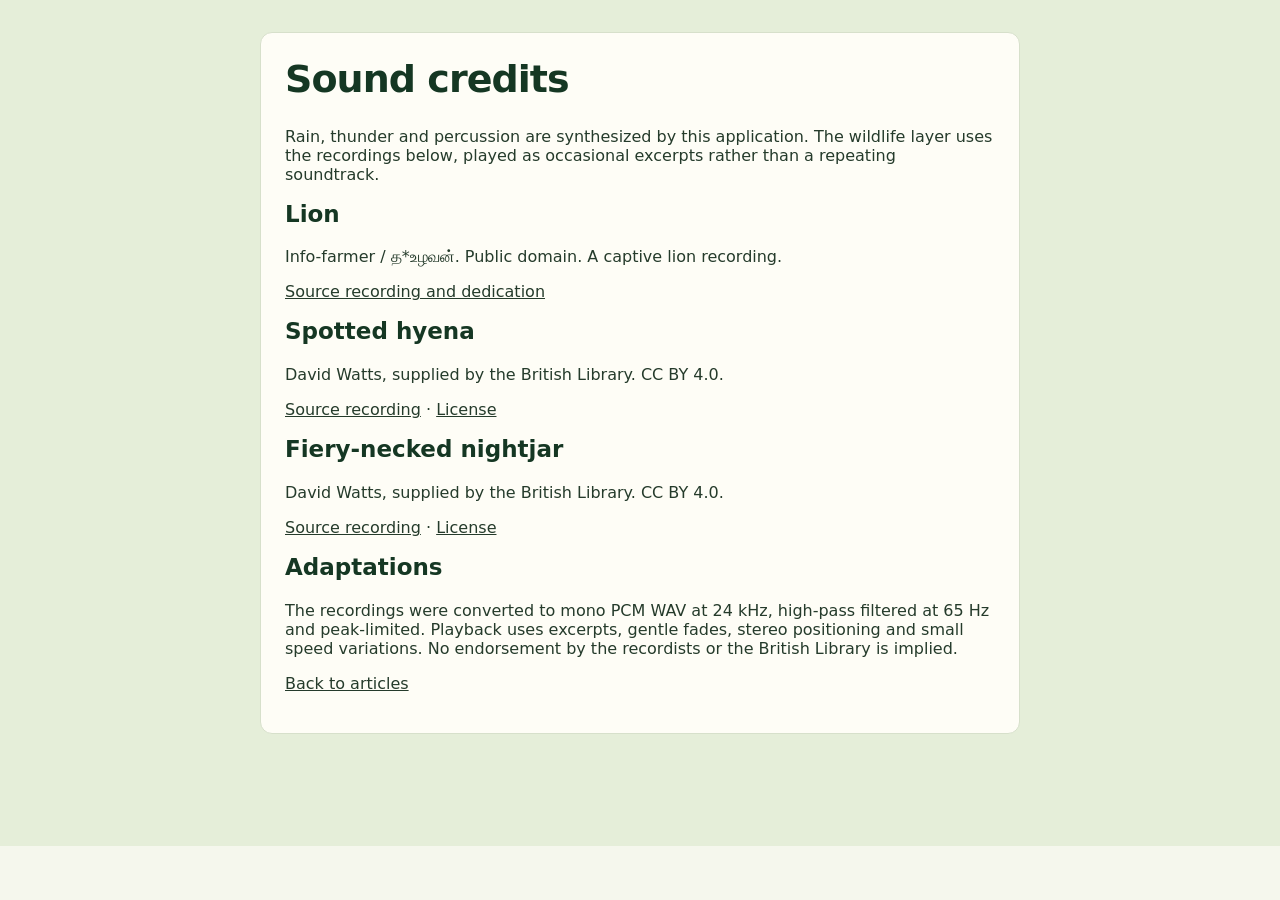
<file: wiki/simplefront/assets/audio/credits.html>
<!doctype html>
<html lang="en">
<head>
  <meta charset="utf-8" />
  <meta name="viewport" content="width=device-width, initial-scale=1" />
  <title>Sound credits</title>
  <link rel="stylesheet" href="../../style.css?v=4" />
</head>
<body>
  <main class="page">
    <section class="form-page">
      <h1>Sound credits</h1>
      <p>Rain, thunder and percussion are synthesized by this application. The wildlife layer uses the recordings below, played as occasional excerpts rather than a repeating soundtrack.</p>
      <h2>Lion</h2>
      <p>Info-farmer / த*உழவன். Public domain. A captive lion recording.</p>
      <p><a href="https://commons.wikimedia.org/wiki/File:Lion_raring-sound1TamilNadu178.ogg">Source recording and dedication</a></p>
      <h2>Spotted hyena</h2>
      <p>David Watts, supplied by the British Library. CC BY 4.0.</p>
      <p><a href="https://commons.wikimedia.org/wiki/File:Spotted_Hyaena_(Crocuta_crocuta)_(W1CDR0000381_BD12).ogg">Source recording</a> · <a href="https://creativecommons.org/licenses/by/4.0/">License</a></p>
      <h2>Fiery-necked nightjar</h2>
      <p>David Watts, supplied by the British Library. CC BY 4.0.</p>
      <p><a href="https://commons.wikimedia.org/wiki/File:African_Dusky_Nightjar_(Caprimulgus_pectoralis)_(W1CDR0000386_BD28).ogg">Source recording</a> · <a href="https://creativecommons.org/licenses/by/4.0/">License</a></p>
      <h2>Adaptations</h2>
      <p>The recordings were converted to mono PCM WAV at 24 kHz, high-pass filtered at 65 Hz and peak-limited. Playback uses excerpts, gentle fades, stereo positioning and small speed variations. No endorsement by the recordists or the British Library is implied.</p>
      <p><a href="../../">Back to articles</a></p>
    </section>
  </main>
</body>
</html>
</file>
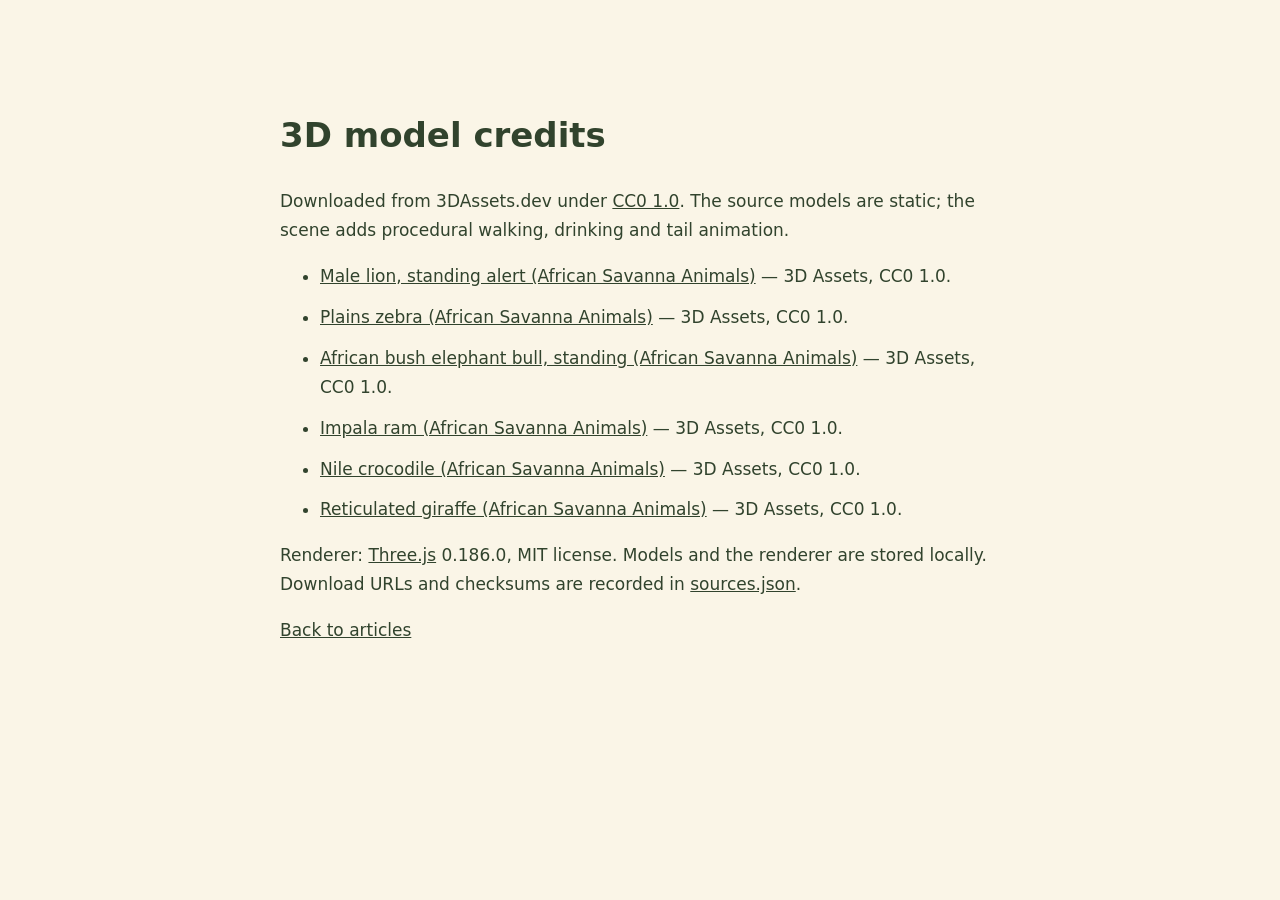
<file: wiki/simplefront/assets/models/credits.html>
<!doctype html><html lang="en"><meta charset="utf-8"><meta name="viewport" content="width=device-width,initial-scale=1"><title>3D model credits</title><style>body{max-width:720px;margin:60px auto;padding:24px;font:17px/1.7 system-ui;color:#31432d;background:#faf5e7}a{color:inherit}li{margin:12px 0}</style><h1>3D model credits</h1><p>Downloaded from 3DAssets.dev under <a href="https://creativecommons.org/publicdomain/zero/1.0/">CC0 1.0</a>. The source models are static; the scene adds procedural walking, drinking and tail animation.</p><ul><li><a href="https://3dassets.dev/assets/savanna-wildlife-lion-male-standing-e2078874">Male lion, standing alert (African Savanna Animals)</a> — 3D Assets, CC0 1.0.</li>
<li><a href="https://3dassets.dev/assets/savanna-wildlife-plains-zebra-6fd05a16">Plains zebra (African Savanna Animals)</a> — 3D Assets, CC0 1.0.</li>
<li><a href="https://3dassets.dev/assets/savanna-wildlife-african-elephant-bull-3c1c133e">African bush elephant bull, standing (African Savanna Animals)</a> — 3D Assets, CC0 1.0.</li>
<li><a href="https://3dassets.dev/assets/savanna-wildlife-impala-ram-46cb6825">Impala ram (African Savanna Animals)</a> — 3D Assets, CC0 1.0.</li>
<li><a href="https://3dassets.dev/assets/savanna-wildlife-nile-crocodile-15cb4d60">Nile crocodile (African Savanna Animals)</a> — 3D Assets, CC0 1.0.</li>
<li><a href="https://3dassets.dev/assets/savanna-wildlife-reticulated-giraffe-9d85623f">Reticulated giraffe (African Savanna Animals)</a> — 3D Assets, CC0 1.0.</li></ul><p>Renderer: <a href="https://threejs.org/">Three.js</a> 0.186.0, MIT license. Models and the renderer are stored locally. Download URLs and checksums are recorded in <a href="sources.json">sources.json</a>.</p><a href="../../index.html">Back to articles</a></html>
</file>
<file: wiki/simplefront/style.css>
/* Jungle colors and compact illustrations, shared by all pages. */
:root {
  --forest: #214b32;
  --forest-dark: #153723;
  --muted: #596957;
  --line: #d7e0cb;
  --surface: #fffef8;
  --background: #f5f7ed;
  color: #253b2b;
  background: var(--background);
  font-family: system-ui, -apple-system, BlinkMacSystemFont, "Segoe UI", sans-serif;
  font-synthesis: none;
}
* { box-sizing: border-box; }
body {
  margin: 0;
  min-width: 320px;
  padding-bottom: 80px;
  background: #e5eed9;
  position: relative;
  isolation: isolate;
}
/* Trees are fixed scenery: only their transforms animate, not the layout. */
.jungle-background {
  position: fixed;
  inset: 0;
  z-index: 0;
  overflow: hidden;
  pointer-events: none;
  background: linear-gradient(#d6e6c4, #edf3e3 65%, #dce9cd);
}
.jungle-background::after {
  content: "";
  position: absolute;
  inset: 0;
  background: linear-gradient(90deg, transparent, #f5f7ed85 20%, #f5f7ede6 38%, #f5f7ede6 62%, #f5f7ed85 80%, transparent);
}
#app { position: relative; z-index: 1; }
.jungle-tree {
  position: absolute;
  bottom: -35px;
  width: 440px;
  height: 805px;
  transform-origin: 50% 100%;
  transform: scaleX(var(--direction, 1));
  animation: tree-sway 10s ease-in-out infinite alternate;
  will-change: transform;
}
.tree-left { left: -175px; opacity: .72; animation-delay: -4s; }
.tree-right { right: -175px; width: 405px; height: 745px; --direction: -1; opacity: .66; animation-duration: 13s; animation-delay: -8s; }
.tree-back-left { left: -85px; bottom: 55px; width: 410px; height: 850px; opacity: .25; animation-duration: 16s; animation-delay: -11s; }
.tree-back-right { right: -65px; bottom: 65px; width: 440px; height: 890px; --direction: -1; opacity: .23; animation-duration: 18s; animation-delay: -5s; }
@keyframes tree-sway {
  from { transform: scaleX(var(--direction, 1)) rotate(-2deg); }
  to { transform: scaleX(var(--direction, 1)) rotate(2.5deg); }
}

[v-cloak] { display: none; }
a { color: inherit; }
button, input, textarea { font: inherit; }
button { cursor: pointer; }
button:disabled { cursor: wait; opacity: .55; }
button, a, input, textarea { -webkit-tap-highlight-color: transparent; }
a:focus-visible, button:focus-visible, input:focus-visible, textarea:focus-visible {
  outline: 3px solid #a86d32;
  outline-offset: 3px;
}

.site-header { border-bottom: 1px solid var(--line); background: var(--surface); }
.site-header nav {
  display: flex;
  align-items: center;
  gap: 24px;
  width: min(1120px, calc(100% - 40px));
  min-height: 72px;
  margin: auto;
}
.site-header nav a { text-decoration: none; font-size: 15px; font-weight: 550; }
.site-header nav a[aria-current="page"] { color: var(--forest-dark); text-decoration: underline; text-underline-offset: 5px; }
.site-header .home-link { display: flex; align-items: center; gap: 8px; }
.home-link svg { width: 32px; height: 32px; }
.site-header .button { margin-left: auto; }
.page { width: min(1040px, calc(100% - 64px)); margin: 0 auto; padding: 32px 0; }
h1, h2, h3 { color: var(--forest-dark); overflow-wrap: anywhere; }
h1 { margin: 0 0 24px; font-size: clamp(28px, 4vw, 38px); font-weight: 700; line-height: 1.2; letter-spacing: -.025em; }
h2 { margin: 0 0 18px; font-size: 23px; line-height: 1.3; }
h3 { font-size: 20px; line-height: 1.35; }
.button {
  display: inline-flex;
  justify-content: center;
  align-items: center;
  min-height: 44px;
  padding: 10px 16px;
  border: 1px solid var(--forest);
  border-radius: 7px;
  color: white;
  background: var(--forest);
  text-decoration: none;
  font-size: 14px;
  font-weight: 600;
}
.button:hover { background: var(--forest-dark); }
.button-secondary { color: var(--forest); background: var(--surface); border-color: #b9c9ad; }
.button-secondary:hover { background: #e6eddc; }
.button-danger { background: #98553a; border-color: #98553a; }
.button-danger:hover { background: #7c402b; }
.text-button { padding: 8px 0; background: transparent; border: 0; color: var(--forest); text-decoration: underline; text-underline-offset: 3px; }

/* Cards use the same layout and dimensions, including the first one. */
.list-heading { padding: 16px 20px; border: 1px solid var(--line); border-radius: 12px; background: #fffef8f2; display: flex; align-items: center; justify-content: space-between; gap: 20px; margin-bottom: 24px; }
.list-heading h1 { margin-bottom: 5px; }
.article-count { margin: 0; color: var(--muted); font-size: 14px; }
.article-grid { display: grid; grid-template-columns: repeat(3, minmax(0, 1fr)); gap: 20px; }
.article-card {
  display: flex;
  flex-direction: column;
  min-width: 0;
  overflow: hidden;
  border: 1px solid var(--line);
  border-radius: 12px;
  background: var(--surface);
  text-decoration: none;
  transition: border-color .15s ease, box-shadow .15s ease;
}
.article-card:hover { border-color: #8da67b; box-shadow: 0 5px 16px #254a3210; }
.card-art { display: grid; place-items: center; height: 132px; background: #e0eacb; }
.card-art svg { width: 108px; height: 108px; }
.article-card[data-kind="fruit"] .card-art { background: #f5e4a0; }
.article-card[data-kind="coconut"] .card-art { background: #efdbc0; }
.article-card[data-kind="wild"] .card-art { background: #dce7d8; }
.card-copy { display: flex; flex: 1; flex-direction: column; gap: 16px; padding: 18px; }
.card-copy h2 { margin: 0; font-size: 21px; font-weight: 650; }
.card-link { display: flex; align-items: center; justify-content: space-between; gap: 12px; margin-top: auto; color: var(--muted); font-size: 14px; }
.card-link span { color: var(--forest); font-size: 20px; line-height: 1; }

/* Prevent long article titles and tables from displacing the action buttons. */
.article-layout { display: grid; grid-template-columns: minmax(0, 1fr) 220px; align-items: start; gap: 40px; }
.article-panel { min-width: 0; padding: 24px; border: 1px solid var(--line); border-radius: 12px; background: #fffef8f5; }
.article-heading { display: flex; align-items: flex-start; flex-wrap: wrap; justify-content: space-between; gap: 20px; margin-bottom: 16px; }
.article-heading > div:first-child { min-width: 0; flex: 1 1 220px; }
.article-heading h1 { margin: 16px 0 0; }
.article-heading .form-actions { flex: 0 0 auto; }
.back-link { font-size: 14px; color: var(--muted); text-decoration: none; }
.back-link:hover { text-decoration: underline; }
.article-metadata { margin-bottom: 24px; padding-bottom: 16px; border-bottom: 1px solid var(--line); color: var(--muted); font-size: 14px; }
.article-metadata p { margin: 0; }
.article-content { font-size: 17px; line-height: 1.8; overflow-wrap: anywhere; }
.article-content h1 { font-size: 28px; }
.article-content h2 { margin-top: 1.6em; font-size: 25px; }
.article-content h3 { margin-top: 1.6em; font-size: 21px; }
.article-content h4, .article-content h5 { margin-top: 1.6em; font-size: 18px; }
.article-content a { text-decoration-color: #91aa80; text-underline-offset: 3px; }
.article-content img { max-width: 100%; height: auto; }
.article-content pre { max-width: 100%; overflow-x: auto; padding: 18px; border-radius: 7px; background: #1a3323; color: #fbf4d4; font-size: 14px; line-height: 1.6; }
.article-content :not(pre) > code { padding: 2px 5px; border-radius: 3px; background: #e7eddc; font-size: .85em; }
.article-content blockquote { margin: 24px 0; padding: 8px 20px; border-left: 3px solid #ceb457; background: #eff0df; }
.article-content table { display: block; max-width: 100%; overflow-x: auto; border-collapse: collapse; margin: 24px 0; font-size: 14px; }
.article-content th, .article-content td { padding: 9px 12px; border: 1px solid var(--line); }
.article-content th { background: #e7eddc; }
.article-content hr { border: 0; border-top: 1px solid var(--line); margin: 30px 0; }
.sidebar { position: sticky; top: 24px; padding: 20px; border: 1px solid var(--line); border-radius: 10px; background: var(--surface); }
.sidebar h2 { font-size: 16px; margin-bottom: 20px; }
.sidebar ul { display: grid; gap: 14px; list-style: none; margin: 0; padding: 0; }
.sidebar a { text-decoration: none; font-size: 14px; color: var(--muted); overflow-wrap: anywhere; }
.sidebar a:hover { color: var(--forest); text-decoration: underline; }
.sidebar-empty { color: var(--muted); font-size: 14px; }

/* Forms and messages retain the existing application behavior. */
.form-page { max-width: 760px; margin: auto; padding: 24px; border: 1px solid var(--line); border-radius: 12px; background: #fffef8f5; }
.article-form { display: grid; gap: 22px; }
.article-form label { display: grid; gap: 8px; font-size: 14px; font-weight: 600; }
.article-form input, .article-form textarea { width: 100%; padding: 12px 14px; border: 1px solid #b9c9ad; border-radius: 7px; color: #253b2b; background: var(--surface); font-size: 16px; font-weight: 400; }
.article-form textarea { resize: vertical; font-family: ui-monospace, SFMono-Regular, Consolas, monospace; font-size: 14px; line-height: 1.6; }
.article-form small { font-weight: 400; color: var(--muted); }
.form-actions { display: flex; justify-content: flex-end; flex-wrap: wrap; gap: 10px; }
.message { padding: 16px 18px; border: 1px solid var(--line); border-radius: 7px; background: #eaf0df; line-height: 1.6; }
.message-error { display: grid; gap: 8px; color: #7b3e2c; border-color: #dfbda9; background: #f4e6dc; overflow-wrap: anywhere; }
.refresh-button { margin-bottom: 22px; }
.comment-list { display: grid; gap: 16px; list-style: none; padding: 0; margin-bottom: 36px; }
.comment { padding: 20px; border: 1px solid var(--line); border-radius: 10px; background: var(--surface); overflow-wrap: anywhere; }
.comment strong { color: var(--forest); font-size: 14px; }
.comment p { margin-bottom: 0; white-space: pre-wrap; line-height: 1.7; }
.backend-guide { line-height: 1.7; font-size: 14px; }
.backend-guide pre { max-width: 100%; overflow-x: auto; padding: 16px; border-radius: 6px; background: #e7eddc; font-size: 13px; }
.metadata-guide { margin-top: 20px; padding-top: 18px; border-top: 1px solid var(--line); }
dialog { width: min(530px, calc(100% - 32px)); max-height: 85vh; overflow-y: auto; padding: 26px; border: 1px solid var(--line); border-radius: 12px; color: #253b2b; background: var(--surface); box-shadow: 0 20px 70px #19372340; }
dialog h2 { font-size: 24px; }
dialog p { line-height: 1.6; }
dialog::backdrop { background: #19372385; }

/* The closed console is a small button, not a bar across the article grid. */
.api-console { position: fixed; bottom: 12px; right: 12px; z-index: 100; max-width: calc(100vw - 24px); border: 1px solid #c2cdb7; border-radius: 8px; background: var(--surface); box-shadow: 0 3px 12px #1f3b2415; font-size: 13px; }
.api-console.is-open { width: min(600px, calc(100vw - 24px)); }
.api-console-bar { display: flex; justify-content: space-between; gap: 12px; padding: 5px; }
.api-console button { min-height: 32px; padding: 6px 10px; border: 0; border-radius: 4px; background: transparent; color: var(--forest); font-size: 12px; }
.api-console button:hover { background: #e7eddc; }
.api-console-panel { max-height: 45vh; overflow: auto; padding: 0 16px 16px; }
.api-console-entry { border-top: 1px solid var(--line); padding: 12px 0; }
.api-console summary { cursor: pointer; overflow-wrap: anywhere; line-height: 1.5; }
.api-console h3 { font-size: 13px; margin: 14px 0 7px; }
.api-console pre { max-height: 230px; overflow: auto; padding: 12px; white-space: pre-wrap; overflow-wrap: anywhere; border-radius: 5px; background: #f1f4e9; }
.api-console-error { color: #8d4c33; }

@media (max-width: 960px) {
  .article-grid { grid-template-columns: repeat(2, minmax(0, 1fr)); }
  .article-layout { grid-template-columns: minmax(0, 1fr) 190px; gap: 24px; }
  .article-heading { flex-direction: column; }
  .article-heading > div:first-child { flex-basis: auto; }
}
@media (max-width: 640px) {
  .site-header nav { gap: 16px; width: calc(100% - 32px); }
  .site-header nav a { font-size: 14px; }
  .site-header .button { padding: 9px 12px; font-size: 13px; }
  .home-link svg { width: 26px; height: 26px; }
  .page { width: calc(100% - 48px); padding-top: 24px; }
  .jungle-tree { width: 290px; height: 610px; }
  .tree-left { left: -156px; }
  .tree-right { right: -156px; }
  .tree-back-left { left: -105px; bottom: 85px; }
  .tree-back-right { right: -95px; bottom: 115px; }
  .article-panel, .form-page { padding: 18px; }
  .list-heading { padding: 14px 16px; }
  .article-layout { grid-template-columns: 1fr; }
  .sidebar { position: static; }
  .article-content { font-size: 16px; }
}
@media (max-width: 480px) {
  .article-grid { grid-template-columns: 1fr; gap: 16px; }
  .card-art { height: 118px; }
  .card-art svg { width: 100px; height: 100px; }
  .card-copy { padding: 16px; gap: 14px; }
  .card-copy h2 { font-size: 21px; }
  .list-heading { gap: 14px; margin-bottom: 20px; }
}
/* Rain moves a tiled texture; lightning is one soft background pulse. */
.jungle-background.is-raining { background: linear-gradient(#aec6bc, #e2ecdf 65%, #cbdcc7); }
.rain-layer { position: absolute; inset: -260px; z-index: 2; transform: rotate(12deg); opacity: 0; transition: opacity .3s; }
.rain-layer::before {
  content: "";
  position: absolute;
  inset: -300px;
  background: url("assets/jungle-rain.svg") repeat;
  background-size: var(--rain-step) var(--rain-step);
  animation: rain-fall var(--rain-speed) linear infinite;
  animation-play-state: paused;
  will-change: transform;
}
.rain-near { --rain-step: 192px; --rain-speed: .85s; }
.rain-far { --rain-step: 288px; --rain-speed: 1.7s; }
.is-raining .rain-layer::before { animation-play-state: running; }
.is-raining .rain-near { opacity: .45; }
.is-raining .rain-far { opacity: .22; }
@keyframes rain-fall {
  from { transform: translateY(0); }
  to { transform: translateY(var(--rain-step)); }
}
.lightning-glow { position: absolute; inset: 0; z-index: 2; opacity: 0; background: radial-gradient(ellipse at var(--lightning-x, 2%) 10%, #ffffed, transparent 75%); }
.lightning-bolt { position: absolute; z-index: 3; top: 0; left: var(--lightning-x, 2%); width: 140px; height: 70vh; opacity: 0; transform: scaleX(var(--lightning-direction, 1)); overflow: visible; }
.lightning-bolt path { fill: none; stroke: #ffffed; stroke-width: 2.5; stroke-linejoin: round; filter: drop-shadow(0 0 5px #fffee0); }
.is-flashing .lightning-glow { animation: sky-flash .85s ease-out; }
.is-flashing .lightning-bolt { animation: bolt-flash .85s ease-out; }
@keyframes sky-flash { 0%, 100% { opacity: 0; } 18% { opacity: .48; } }
@keyframes bolt-flash { 0%, 100% { opacity: 0; } 12% { opacity: .9; } }
.weather-paused .rain-layer::before, .weather-paused .jungle-tree { animation-play-state: paused; }

/* Sound is opt-in. Controls stay small until the listener opens settings. */
.ambience-controls { position: fixed; bottom: 12px; left: 12px; z-index: 110; max-width: calc(100vw - 24px); color: #253b2b; }
.ambience-toolbar { display: flex; align-items: center; gap: 4px; width: fit-content; padding: 5px; border: 1px solid #c2cdb7; border-radius: 8px; background: var(--surface); box-shadow: 0 3px 12px #1f3b2415; }
.ambience-toolbar button { min-height: 32px; padding: 6px 10px; border: 0; border-radius: 4px; background: transparent; color: var(--forest); font-size: 12px; }
.ambience-toolbar button:hover, .ambience-toolbar button[aria-pressed="true"] { background: #e7eddc; }
.ambience-settings { position: absolute; bottom: calc(100% + 10px); left: 0; width: min(280px, calc(100vw - 24px)); max-height: 65vh; overflow: auto; display: grid; gap: 12px; padding: 18px; border: 1px solid #c2cdb7; border-radius: 10px; background: var(--surface); box-shadow: 0 8px 25px #1f3b241f; font-size: 14px; }
.ambience-settings label { display: flex; align-items: center; justify-content: space-between; gap: 10px; }
.ambience-settings input[type="range"] { width: 100%; accent-color: var(--forest); }
.ambience-settings select { width: 100%; padding: 9px; border: 1px solid #b9c9ad; border-radius: 5px; color: inherit; background: var(--surface); font: inherit; }
.ambience-settings .ambience-checkbox { justify-content: flex-start; }
.ambience-checkbox input { width: 17px; height: 17px; accent-color: var(--forest); }
.ambience-error { width: min(280px, calc(100vw - 24px)); padding: 12px; background: var(--surface); border: 1px solid #dfbda9; border-radius: 7px; font-size: 13px; }

@media (prefers-reduced-motion: reduce) {
  .jungle-tree, .rain-layer::before { animation: none; will-change: auto; }
  .rain-layer, .lightning-glow, .lightning-bolt { display: none; }
  * { transition: none !important; }
}

.sound-credits { color: var(--muted); font-size: 12px; text-underline-offset: 3px; }
</file>
